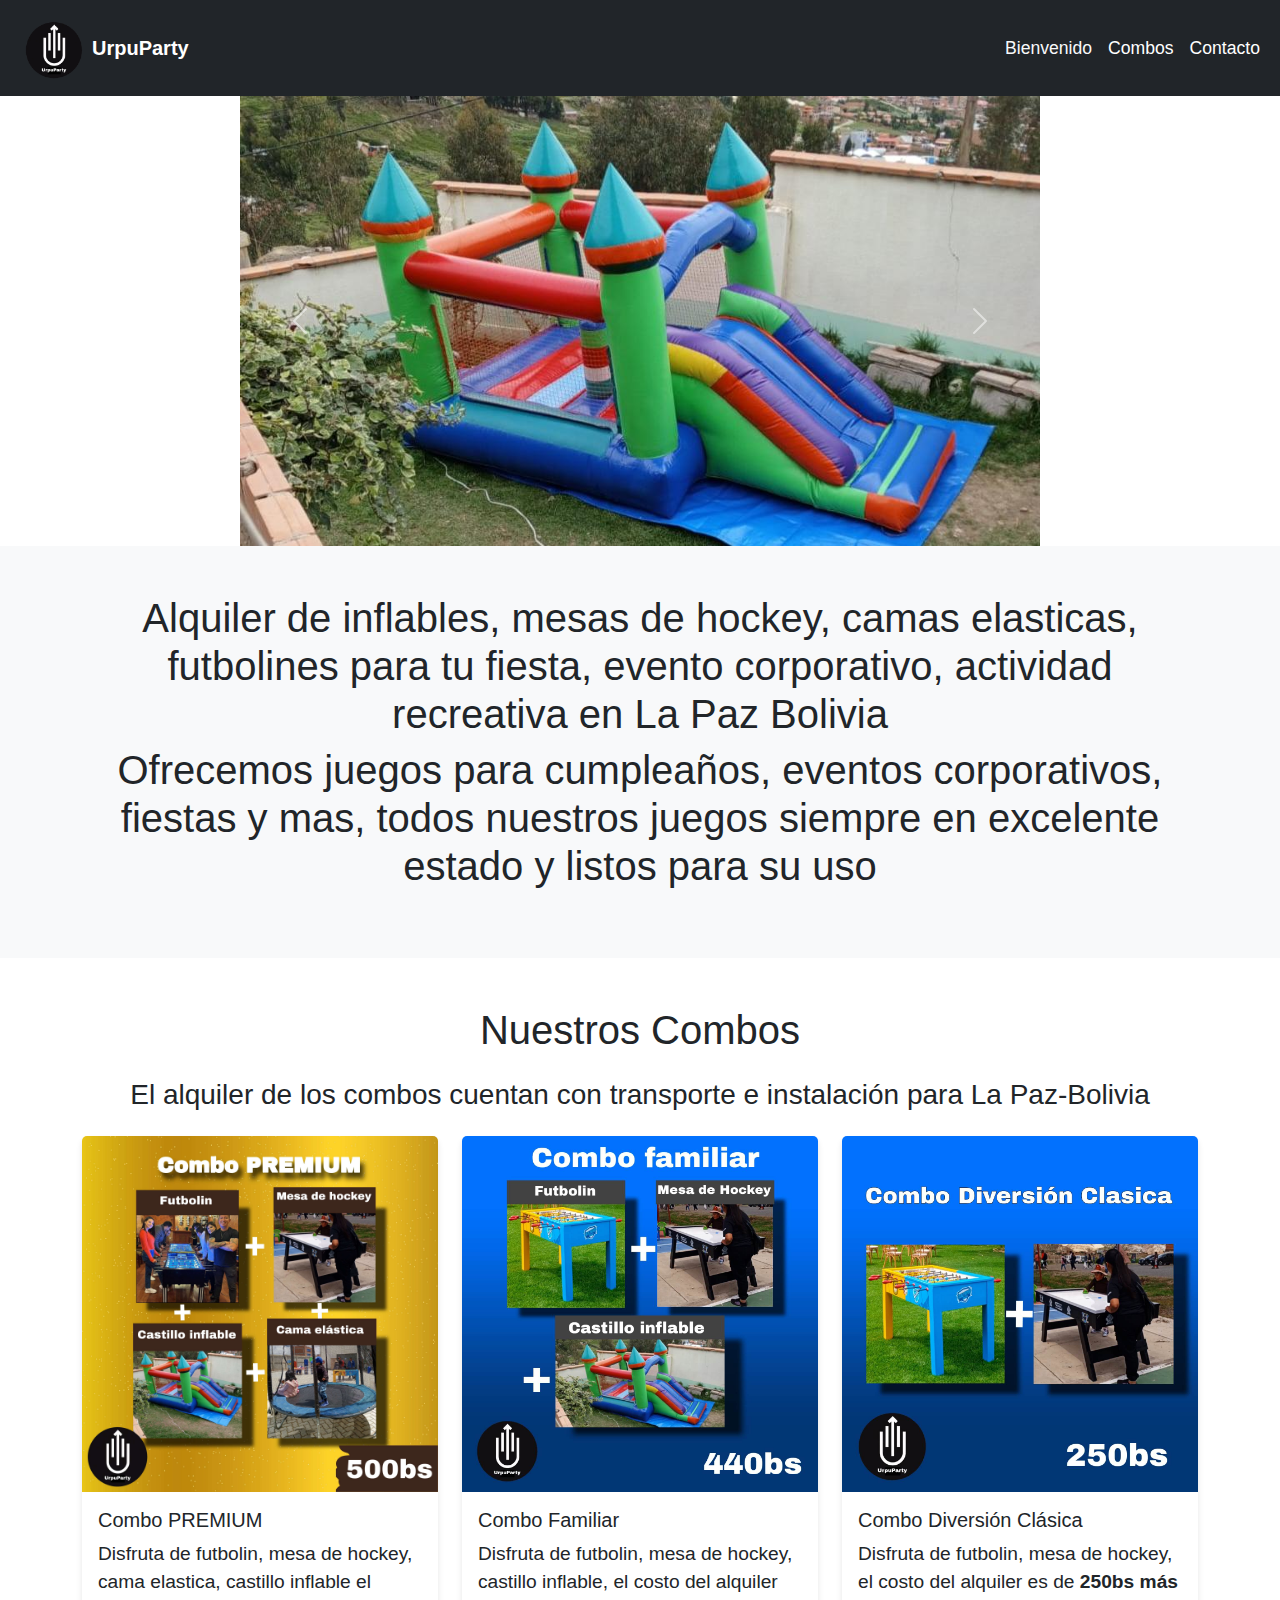
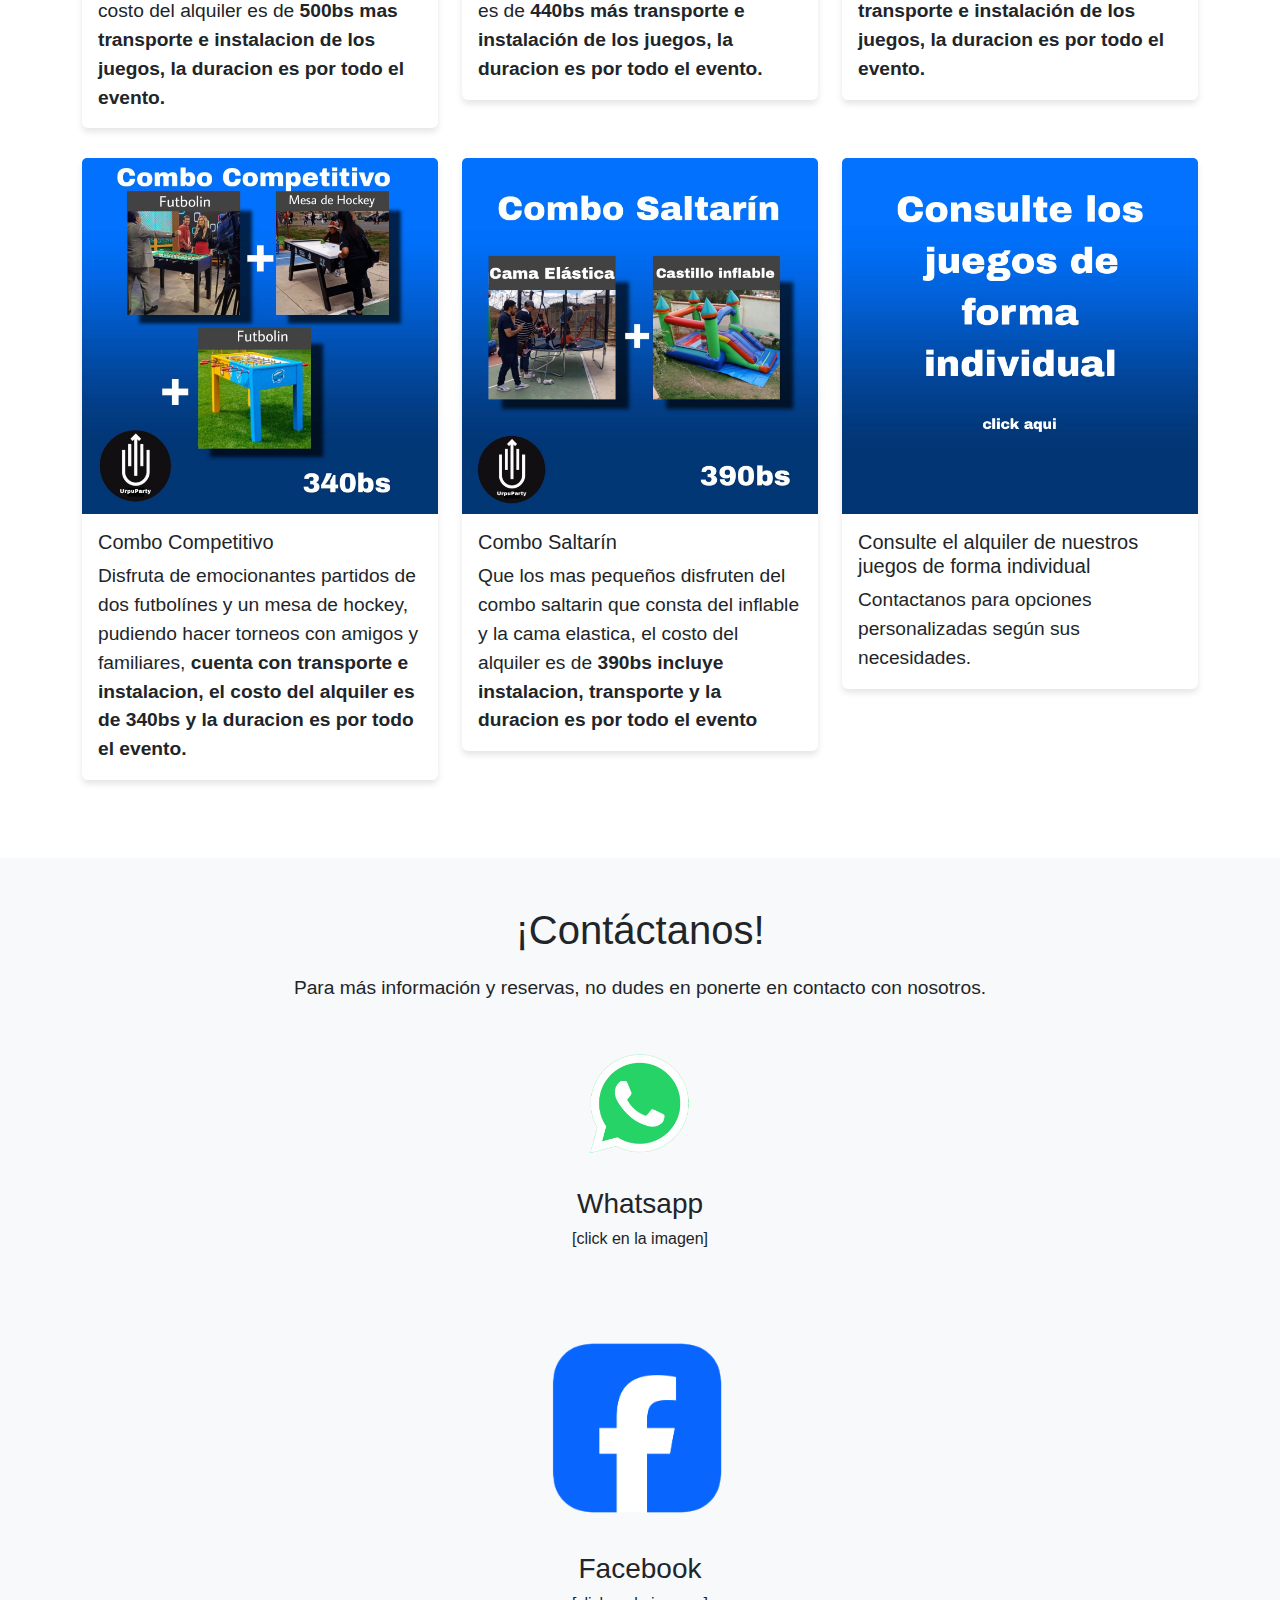
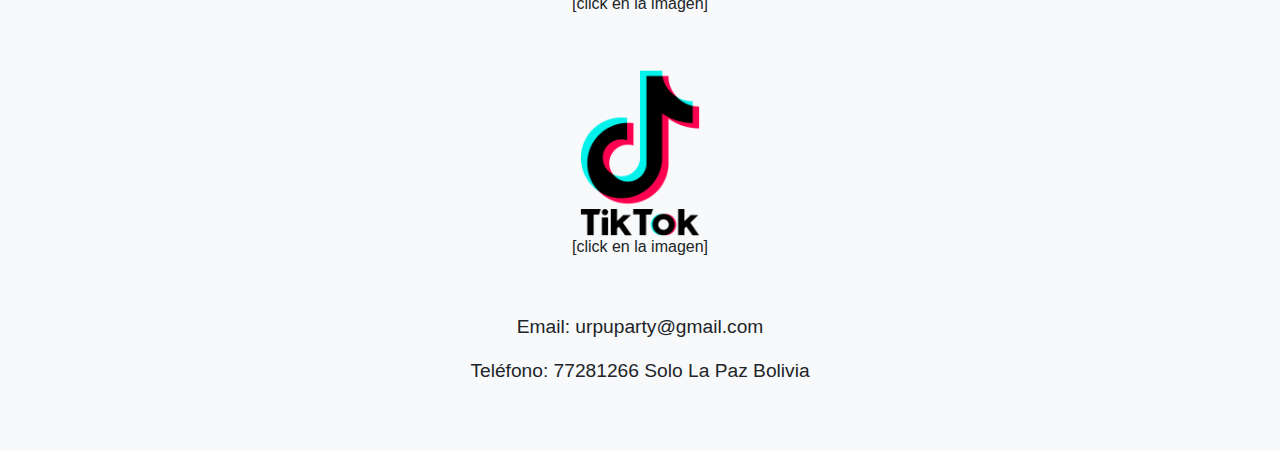
<file: index.html>
<!DOCTYPE html>
<html lang="es">
<head>
    <meta charset="UTF-8">
    <meta name="viewport" content="width=device-width, initial-scale=1.0">
    <meta http-equiv="X-UA-Compatible" content="ie=edge">
    <title>Alquiler de Inflables, camas elasticas, futbolines, mesas de hockey y combos de juegos para tu fiesta, evento corporativo, actividad recreativa en la Paz Bolivia</title>
    <meta name="description" content="UrpuParty ofrece alquiler de inflables, mesas de hockey, camas elásticas y futbolines para eventos en La Paz, Bolivia. ¡Reserva ahora para tu fiesta!">
    <!-- Enlace a Bootstrap CSS -->
    <link href="https://cdn.jsdelivr.net/npm/bootstrap@5.3.0-alpha1/dist/css/bootstrap.min.css" rel="stylesheet">
    <link rel="stylesheet" href="css/estilos.css"> <!-- Enlace al archivo CSS personalizado -->
</head>
<body>

  <!-- Navbar -->
<nav class="navbar navbar-expand-lg navbar-dark bg-dark">
    <div class="container-fluid">
        <img src="img/up3.png" width="80">
        <a class="navbar-brand" href="index.html">UrpuParty</a>
        <button class="navbar-toggler" type="button" data-bs-toggle="collapse" data-bs-target="#navbarNav" aria-controls="navbarNav" aria-expanded="false" aria-label="Toggle navigation">
            <span class="navbar-toggler-icon"></span>
        </button>
        <div class="collapse navbar-collapse" id="navbarNav">
            <ul class="navbar-nav ms-auto">
                <li class="nav-item">
                    <a class="nav-link active" aria-current="page" href="#bienvenida">Bienvenido</a>
                </li>
                <li class="nav-item">
                    <a class="nav-link" href="#servicios">Combos</a>
                </li>
                <li class="nav-item">
                    <a class="nav-link" href="#contacto">Contacto</a>
                </li>
            </ul>
        </div>
    </div>
</nav>

    <!-- Carrusel de imágenes -->
    <div id="carouselExampleAutoplaying" class="carousel slide carousel-responsive" class="carousel slide" data-bs-ride="carousel">
        <div class="carousel-inner">
            <div class="carousel-item active">
                <img src="img/inflable.jpg" class="d-block w-100" alt="alquiler inflable La Paz Bolivia" loading="lazy">
            </div>
            <div class="carousel-item">
                <img src="img/hockey1.png" class="d-block w-100" alt="alquiler mesa de hockey La Paz Bolivia" loading="lazy">
            </div>
            <div class="carousel-item">
                <img src="img/futbolin.jpg" class="d-block w-100" alt="alquiler futbolin La Paz Bolivia" loading="lazy">
            </div>
            <div class="carousel-item">
                <img src="img/cama.jpg" class="d-block w-100" alt="alquiler futbolin La Paz Bolivia" loading="lazy">
            </div>
        </div>
        <button class="carousel-control-prev" type="button" data-bs-target="#carouselExampleAutoplaying" data-bs-slide="prev">
            <span class="carousel-control-prev-icon" aria-hidden="true"></span>
            <span class="visually-hidden">Previous</span>
        </button>
        <button class="carousel-control-next" type="button" data-bs-target="#carouselExampleAutoplaying" data-bs-slide="next">
            <span class="carousel-control-next-icon" aria-hidden="true"></span>
            <span class="visually-hidden">Next</span>
        </button>
    </div>

    <!-- Sección de Bienvenida -->
    <section id="bienvenida" class="text-center py-5 bg-light">
        <div class="container">
            <h1>Alquiler de inflables, mesas de hockey, camas elasticas, futbolines para tu fiesta, evento corporativo, actividad recreativa en La Paz Bolivia</h1>
            <h2>Ofrecemos juegos para cumpleaños, eventos corporativos, fiestas y mas, todos nuestros juegos siempre en excelente estado y listos para su uso</h2>
        </div>
    </section>

    <!-- Sección de Servicios -->
    <section id="servicios" class="py-5">
        <div class="container">
            <h2 class="text-center mb-4">Nuestros Combos</h2>
            <h3 class="text-center mb-4">El alquiler de los combos cuentan con transporte e instalación para La Paz-Bolivia</h3>
            <div class="row">
                <div class="col-12 col-sm-6 col-md-4">
                    <div class="card">
                        <img src="img/premium.jpg" class="card-img-top" alt="Alquiler de juegos para fiesta La Paz Bolivia" loading="lazy">
                        <div class="card-body">
                            <h5 class="card-title">Combo PREMIUM</h5>
                            <p class="card-text">Disfruta de futbolin, mesa de hockey, cama elastica, castillo inflable el costo del alquiler es de <strong>500bs mas transporte e instalacion de los juegos, la duracion es por todo el evento.</strong></p>
                        </div>
                    </div>
                </div>
                <div class="col-12 col-sm-6 col-md-4">
                    <div class="card">
                        <img src="img/CFamiliar.jpg" class="card-img-top" alt="Alquiler de futbolin, mesa de hockey, inflable" loading="lazy">
                        <div class="card-body">
                            <h5 class="card-title">Combo Familiar</h5>
                            <p class="card-text">Disfruta de futbolin, mesa de hockey, castillo inflable, el costo del alquiler es de <strong> 440bs más transporte e instalación de los juegos, la duracion es por todo el evento.</strong> </p>
                        </div>
                    </div>
                </div>
                <div class="col-12 col-sm-6 col-md-4">
                    <div class="card">
                        <img src="img/CDivClas.jpg" class="card-img-top" alt="Alquiler de futbolin, mesa de hockey" loading="lazy">
                        <div class="card-body">
                            <h5 class="card-title">Combo Diversión Clásica</h5>
                            <p class="card-text">Disfruta de futbolin, mesa de hockey, el costo del alquiler es de <strong>250bs más transporte e instalación de los juegos, la duracion es por todo el evento.</strong></p>
                        </div>
                    </div>
                </div>
                <div class="col-12 col-sm-6 col-md-4">
                    <div class="card">
                        <img src="img/CComp.jpg" class="card-img-top" alt="Alquiler de futbolin, mesa de hockey" loading="lazy">
                        <div class="card-body">
                            <h5 class="card-title">Combo Competitivo</h5>
                            <p class="card-text">Disfruta de emocionantes partidos de dos futbolínes y un mesa de hockey, pudiendo hacer torneos con amigos y familiares, <strong>cuenta con transporte e instalacion, el costo del alquiler es de 340bs y la duracion es por todo el evento.</strong></p>
                        </div>
                    </div>
                </div>
                <div class="col-12 col-sm-6 col-md-4">
                    <div class="card">
                        <img src="img/5.jpg" class="card-img-top" alt="Alquiler de juegos para fiesta" loading="lazy">
                        <div class="card-body">
                            <h5 class="card-title">Combo Saltarín</h5>
                            <p class="card-text">Que los mas pequeños disfruten del combo saltarin que consta del inflable y la cama elastica, el costo del alquiler es de <strong>390bs incluye instalacion, transporte y la duracion es por todo el evento</strong></p>
                        </div>
                    </div>
                </div>
                <div class="col-12 col-sm-6 col-md-4">
                    <div class="card">
                        <a href="includes/individual.html"><img src="img/6.jpg" class="card-img-top" alt="Futbolín" loading="lazy"></a>
                        <div class="card-body">
                            <h5 class="card-title">Consulte el alquiler de nuestros juegos de forma individual</h5>
                            <p class="card-text">Contactanos para opciones personalizadas según sus necesidades.</p>
                        </div>
                    </div>
                </div>
            </div>
        </div>
    </section>

    <!-- Sección de Contacto -->
    <section id="contacto" class="py-5 bg-light">
        <div class="container text-center">
            <h2>¡Contáctanos!</h2>
            <p>Para más información y reservas, no dudes en ponerte en contacto con nosotros.</p>
            <a rel="nofollow" href="https://wa.me/message/5X5YXH5YD6WEI1"><img src="img/whatsapp.png" class="contacto img-fluid" alt="WhatsApp alquiler inflables" loading="lazy"></a>
            <h3>Whatsapp</h3>
            <h6>[click en la imagen]</h6>
            <br><br>

            <a rel="nofollow" href="https://www.facebook.com/profile.php?id=61557338186958"><img src="img/facebook1.png" class="contacto img-fluid" alt="Facebook alquiler inflables" loading="lazy"></a>
            <h3>Facebook</h3>
            <h6>[click en la imagen]</h6>
            <br><br>

            <a rel="nofollow" href="https://www.tiktok.com/@urpuparty"><img src="img/tiktok.png" class="contacto img-fluid" alt="TikTok alquiler inflables" loading="lazy"></a>
            <h6>[click en la imagen]</h6>
            <br><br>

            <p>Email: urpuparty@gmail.com</p>
            <p>Teléfono: 77281266 Solo La Paz Bolivia</p>
        </div>
    </section>

    <!-- Enlace a Bootstrap JS y dependencias -->
    <script src="https://cdn.jsdelivr.net/npm/@popperjs/core@2.11.6/dist/umd/popper.min.js"></script>
    <script src="https://cdn.jsdelivr.net/npm/bootstrap@5.3.0-alpha1/dist/js/bootstrap.min.js"></script>
</body>
</html>
</file>
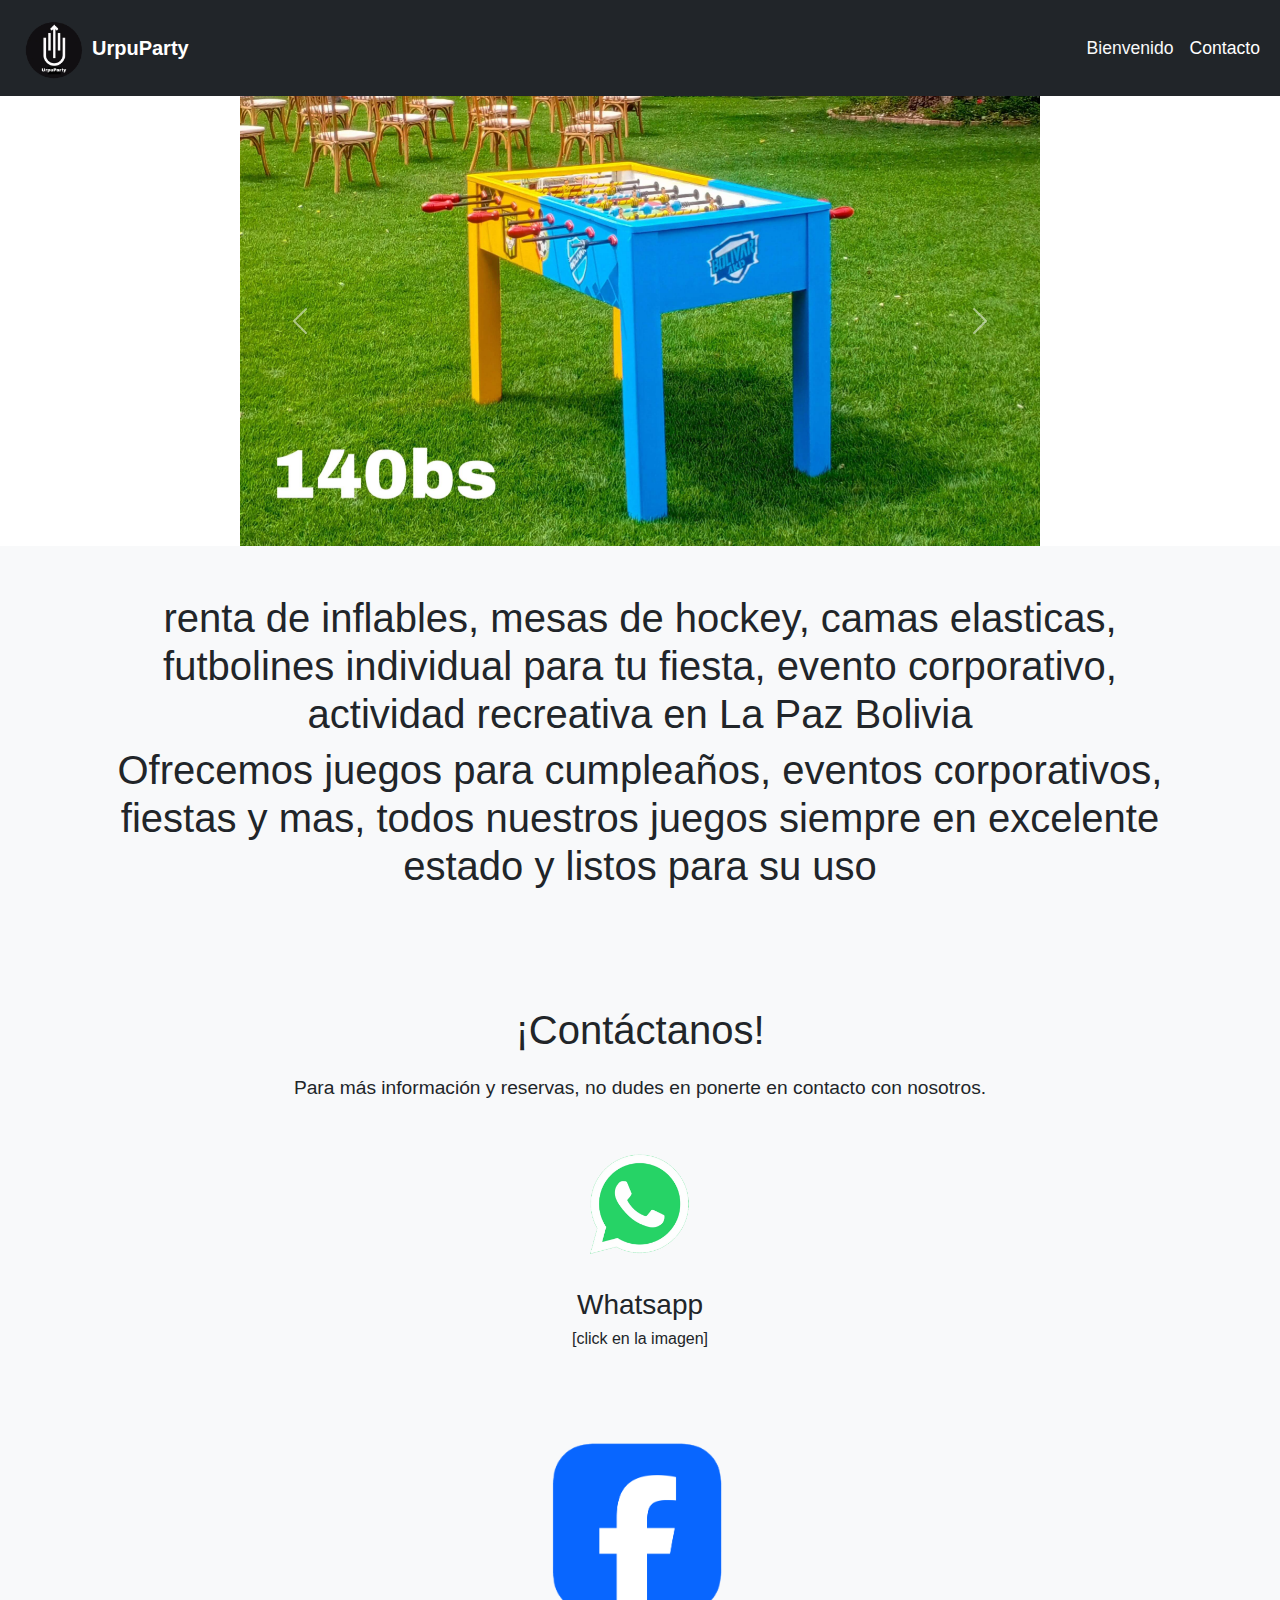
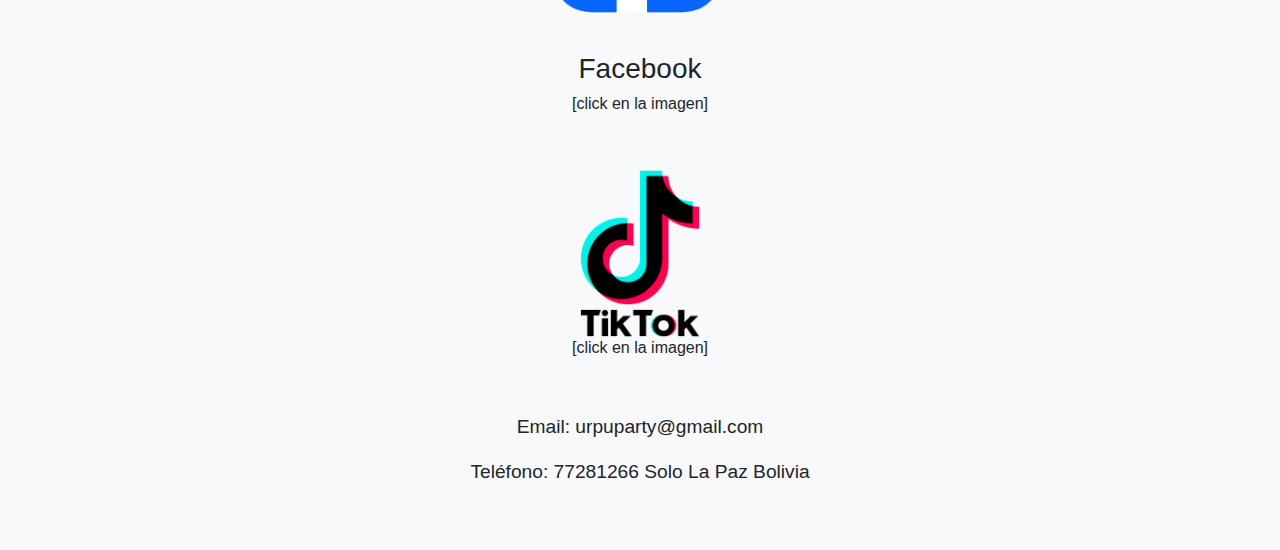
<file: includes/individual.html>
<!DOCTYPE html>
<html lang="es">
<head>
    <meta charset="UTF-8">
    <meta name="viewport" content="width=device-width, initial-scale=1.0">
    <meta http-equiv="X-UA-Compatible" content="ie=edge">
    <title>Alquiler de Inflables, camas elasticas, futbolines, mesas de hockey y combos de juegos para tu fiesta, evento corporativo, actividad recreativa en la Paz Bolivia</title>
    <meta name="description" content="UrpuParty ofrece alquiler de inflables, mesas de hockey, camas elásticas y futbolines para eventos en La Paz, Bolivia. ¡Reserva ahora para tu fiesta!">
    <!-- Enlace a Bootstrap CSS -->
    <link href="https://cdn.jsdelivr.net/npm/bootstrap@5.3.0-alpha1/dist/css/bootstrap.min.css" rel="stylesheet">
    <link rel="stylesheet" href="../css/estilos.css"> <!-- Enlace al archivo CSS personalizado -->
</head>
<body>

  <!-- Navbar -->
<nav class="navbar navbar-expand-lg navbar-dark bg-dark">
    <div class="container-fluid">
        <img src="../img/up3.png" width="80">
        <a class="navbar-brand" href="../index.html">UrpuParty</a>
        <button class="navbar-toggler" type="button" data-bs-toggle="collapse" data-bs-target="#navbarNav" aria-controls="navbarNav" aria-expanded="false" aria-label="Toggle navigation">
            <span class="navbar-toggler-icon"></span>
        </button>
        <div class="collapse navbar-collapse" id="navbarNav">
            <ul class="navbar-nav ms-auto">
                <li class="nav-item">
                    <a class="nav-link active" aria-current="page" href="#bienvenida">Bienvenido</a>
                </li> 
                
                <li class="nav-item">
                    <a class="nav-link" href="#contacto">Contacto</a>
                </li>
            </ul>
        </div>
    </div>
</nav>

    <!-- Carrusel de imágenes -->
    <div id="carouselExampleAutoplaying" class="carousel slide carousel-responsive" class="carousel slide" data-bs-ride="carousel">
        <div class="carousel-inner">
            <div class="carousel-item active">
                <img src="../img/in1.jpg" class="d-block w-100" alt="alquiler futbolin" loading="lazy">
            </div>
            <div class="carousel-item">
                <img src="../img/in2.jpg" class="d-block w-100" alt="alquiler Cama Elastica" loading="lazy">
            </div>
            <div class="carousel-item">
                <img src="../img/in3.jpg" class="d-block w-100" alt="alquiler inflable" loading="lazy">
            </div>
            <div class="carousel-item">
                <img src="../img/in4.jpg" class="d-block w-100" alt="alquiler mesa de hockey" loading="lazy">
            </div>
        </div>
        <button class="carousel-control-prev" type="button" data-bs-target="#carouselExampleAutoplaying" data-bs-slide="prev">
            <span class="carousel-control-prev-icon" aria-hidden="true"></span>
            <span class="visually-hidden">Previous</span>
        </button>
        <button class="carousel-control-next" type="button" data-bs-target="#carouselExampleAutoplaying" data-bs-slide="next">
            <span class="carousel-control-next-icon" aria-hidden="true"></span>
            <span class="visually-hidden">Next</span>
        </button>
    </div>

    <!-- Sección de Bienvenida -->
    <section id="bienvenida" class="text-center py-5 bg-light">
        <div class="container">
            <h1>renta de inflables, mesas de hockey, camas elasticas, futbolines individual para tu fiesta, evento corporativo, actividad recreativa en La Paz Bolivia</h1>
            <h2>Ofrecemos juegos para cumpleaños, eventos corporativos, fiestas y mas, todos nuestros juegos siempre en excelente estado y listos para su uso</h2>
        </div>
    </section>

    

    <!-- Sección de Contacto -->
    <section id="contacto" class="py-5 bg-light">
        <div class="container text-center">
            <h2>¡Contáctanos!</h2>
            <p>Para más información y reservas, no dudes en ponerte en contacto con nosotros.</p>
            <a rel="nofollow" href="https://wa.me/message/5X5YXH5YD6WEI1"><img src="../img/whatsapp.png" class="contacto img-fluid" alt="WhatsApp" loading="lazy"></a>
            <h3>Whatsapp</h3>
            <h6>[click en la imagen]</h6>
            <br><br>

            <a rel="nofollow" href="https://www.facebook.com/profile.php?id=61557338186958"><img src="../img/facebook1.png" class="contacto img-fluid" alt="Facebook" loading="lazy"></a>
            <h3>Facebook</h3>
            <h6>[click en la imagen]</h6>
            <br><br>

            <a rel="nofollow" href="https://www.tiktok.com/@urpuparty"><img src="../img/tiktok.png" class="contacto img-fluid" alt="TikTok" loading="lazy"></a>
            <h6>[click en la imagen]</h6>
            <br><br>

            <p>Email: urpuparty@gmail.com</p>
            <p>Teléfono: 77281266 Solo La Paz Bolivia</p>
        </div>
    </section>

    <!-- Enlace a Bootstrap JS y dependencias -->
    <script src="https://cdn.jsdelivr.net/npm/@popperjs/core@2.11.6/dist/umd/popper.min.js"></script>
    <script src="https://cdn.jsdelivr.net/npm/bootstrap@5.3.0-alpha1/dist/js/bootstrap.min.js"></script>
</body>
</html>
</file>
<file: css/estilos.css>
/* Estilos generales */
body {
    font-family: Arial, sans-serif;
}

h2 {
    font-size: 2.5rem;
    margin-bottom: 20px;
}

p {
    font-size: 1.2rem;
}

.card {
    border: none;
    box-shadow: 0 4px 6px rgba(0, 0, 0, 0.1);
}

.card-img-top {
    object-fit: cover;
    width: 100%;
}

.navbar-brand {
    font-weight: bold;
}

.navbar-nav .nav-link {
    font-size: 1.1rem;
    padding-right: 20px;
    padding-left: 20px;
}

#bienvenida {
    background-color: #f8f9fa;
}

#servicios .card {
    margin-bottom: 30px;
}

/* Carrusel: versión responsive */
.carousel-responsive {
    max-width: 800px; /* Ancho máximo del carrusel */
    height: auto; /* Ajusta automáticamente la altura */
    margin: 0 auto; /* Centra el carrusel */
    overflow: hidden; /* Oculta contenido fuera de los bordes */
}

/* Ajustar las imágenes del carrusel */
.carousel-responsive .carousel-inner .carousel-item img {
    width: 100%; /* Las imágenes ocuparán todo el ancho del carrusel */
    height: auto; /* Ajusta automáticamente la altura */
    object-fit: cover; /* Escala la imagen sin distorsión */
}

/* Controlar el estilo de los controles de navegación */
.carousel-control-prev, .carousel-control-next {
    filter: brightness(0) invert(1); /* Hace los botones blancos y visibles */
}

/* Cambiar color de los enlaces */
.navbar-nav .nav-link {
    color: white; /* Color blanco para los enlaces */
}

/* Cambiar el color del enlace activo */
.navbar-nav .nav-link.active {
    color: #f8f9fa; /* Color blanco suave para el enlace activo */
}

/* Cambiar el color al pasar el mouse por encima de los enlaces */
.navbar-nav .nav-link:hover {
    color: #f8f9fa; /* Asegura que los enlaces sean visibles cuando el ratón pase por encima */
}

/* Contacto */
.contacto {
    object-fit: cover;
    width: 300px;
}

/* Ajustes para pantallas más pequeñas */
@media (max-width: 992px) {
    #bienvenida h2 {
        font-size: 2rem;
    }

    p {
        font-size: 1rem;
    }
}

@media (max-width: 768px) {
    .carousel-responsive {
        max-width: 600px; /* Reduce el tamaño del carrusel para tablets */
    }

    .navbar-nav .nav-link {
        font-size: 1rem;
    }

    .card-text {
        font-size: 0.9rem;
    }
}

@media (max-width: 576px) {
    .carousel-responsive {
        max-width: 100%; /* Ocupa todo el ancho disponible en móviles */
    }

    .carousel-responsive .carousel-inner .carousel-item img {
        object-fit: contain; /* Muestra la imagen completa en lugar de recortarla */
    }

   

    p {
        font-size: 0.9rem;
    }

    .navbar-brand {
        font-size: 1.5rem;
    }

    .navbar-nav .nav-link {
        font-size: 0.9rem;
    }

    .contacto {
        width: 200px;
    }
}
</file>
